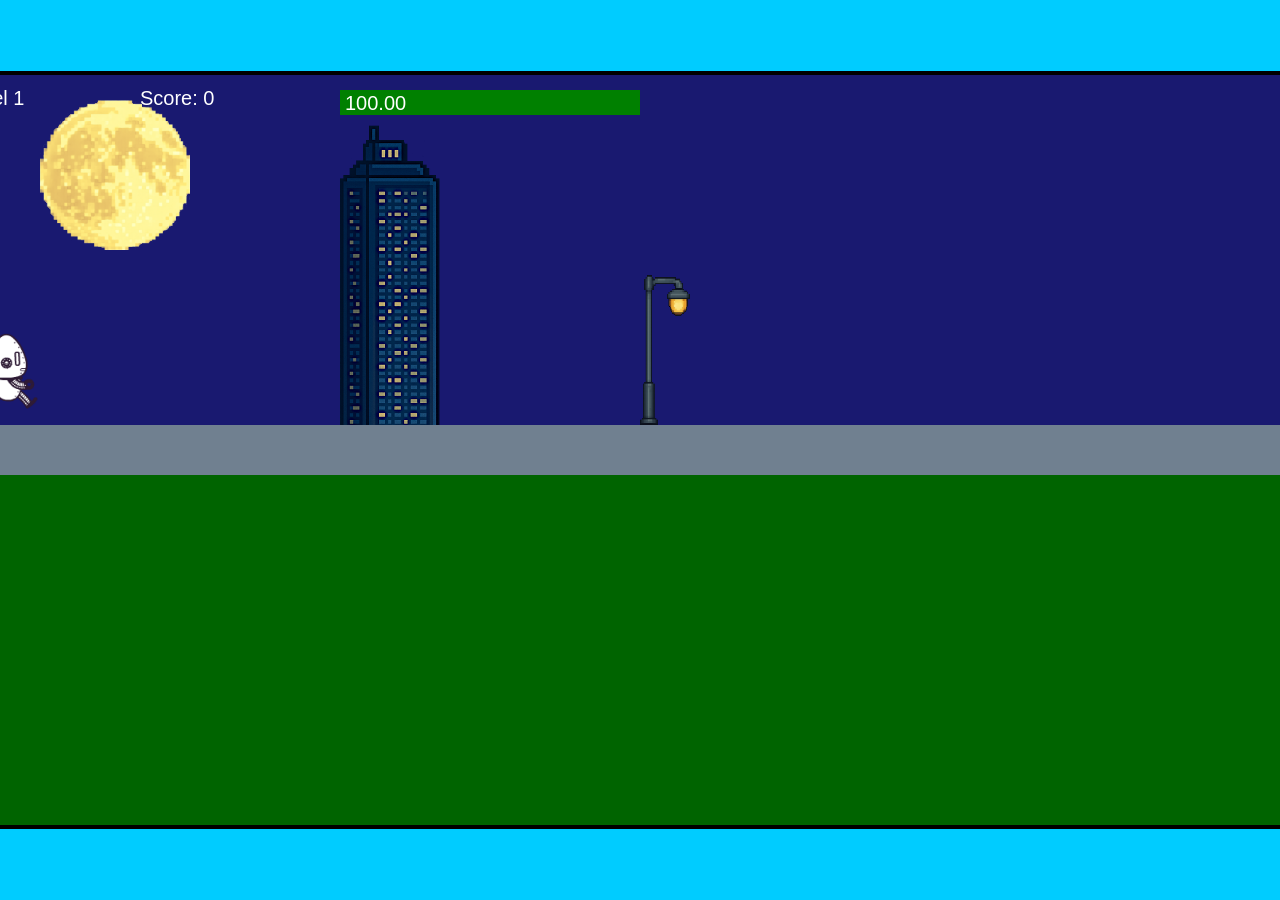
<file: fsd-projects/runtime/index.html>
<!DOCTYPE html>
<html lang="en">
  <head>
    <meta charset="UTF-8" />
    <meta name="viewport" content="width=device-width, initial-scale=1.0" />
    <title>Runtime Neo</title>
    <link rel="stylesheet" href="runtime.css" />
    <script src="https://code.jquery.com/jquery-3.1.0.js"></script>
    <script src="setup.js"></script>
    <script src="levels.js"></script>
    <script src="scenery.js"></script>
    <script src="student.js"></script>
    <script src="main.js"></script>
  </head>
  <body id="body">
    <canvas id="gameCanvas" width="1400" height="750"></canvas>
    <img id="player" src="images/halle.png" />
    <img id="projectile" src="images/projectile.png" />
    <img id="basicPlatform" src="images/interactable/basicPlatform.png" />
    <img id="spikes" src="images/interactable/spikes.png" />
    <img id="bug" src="images/interactable/bug.png" />
    <img id="healthUp" src="images/interactable/healthUp.png" />
    <img id="flag" src="images/interactable/flag.png" />
    <img id="moon" src="images/backgrounds/moon.png" />
    <img id="building" src="images/backgrounds/building.png" />
    <img id="lamp" src="images/backgrounds/lamp.png" />
  </body>
</html>
</file>
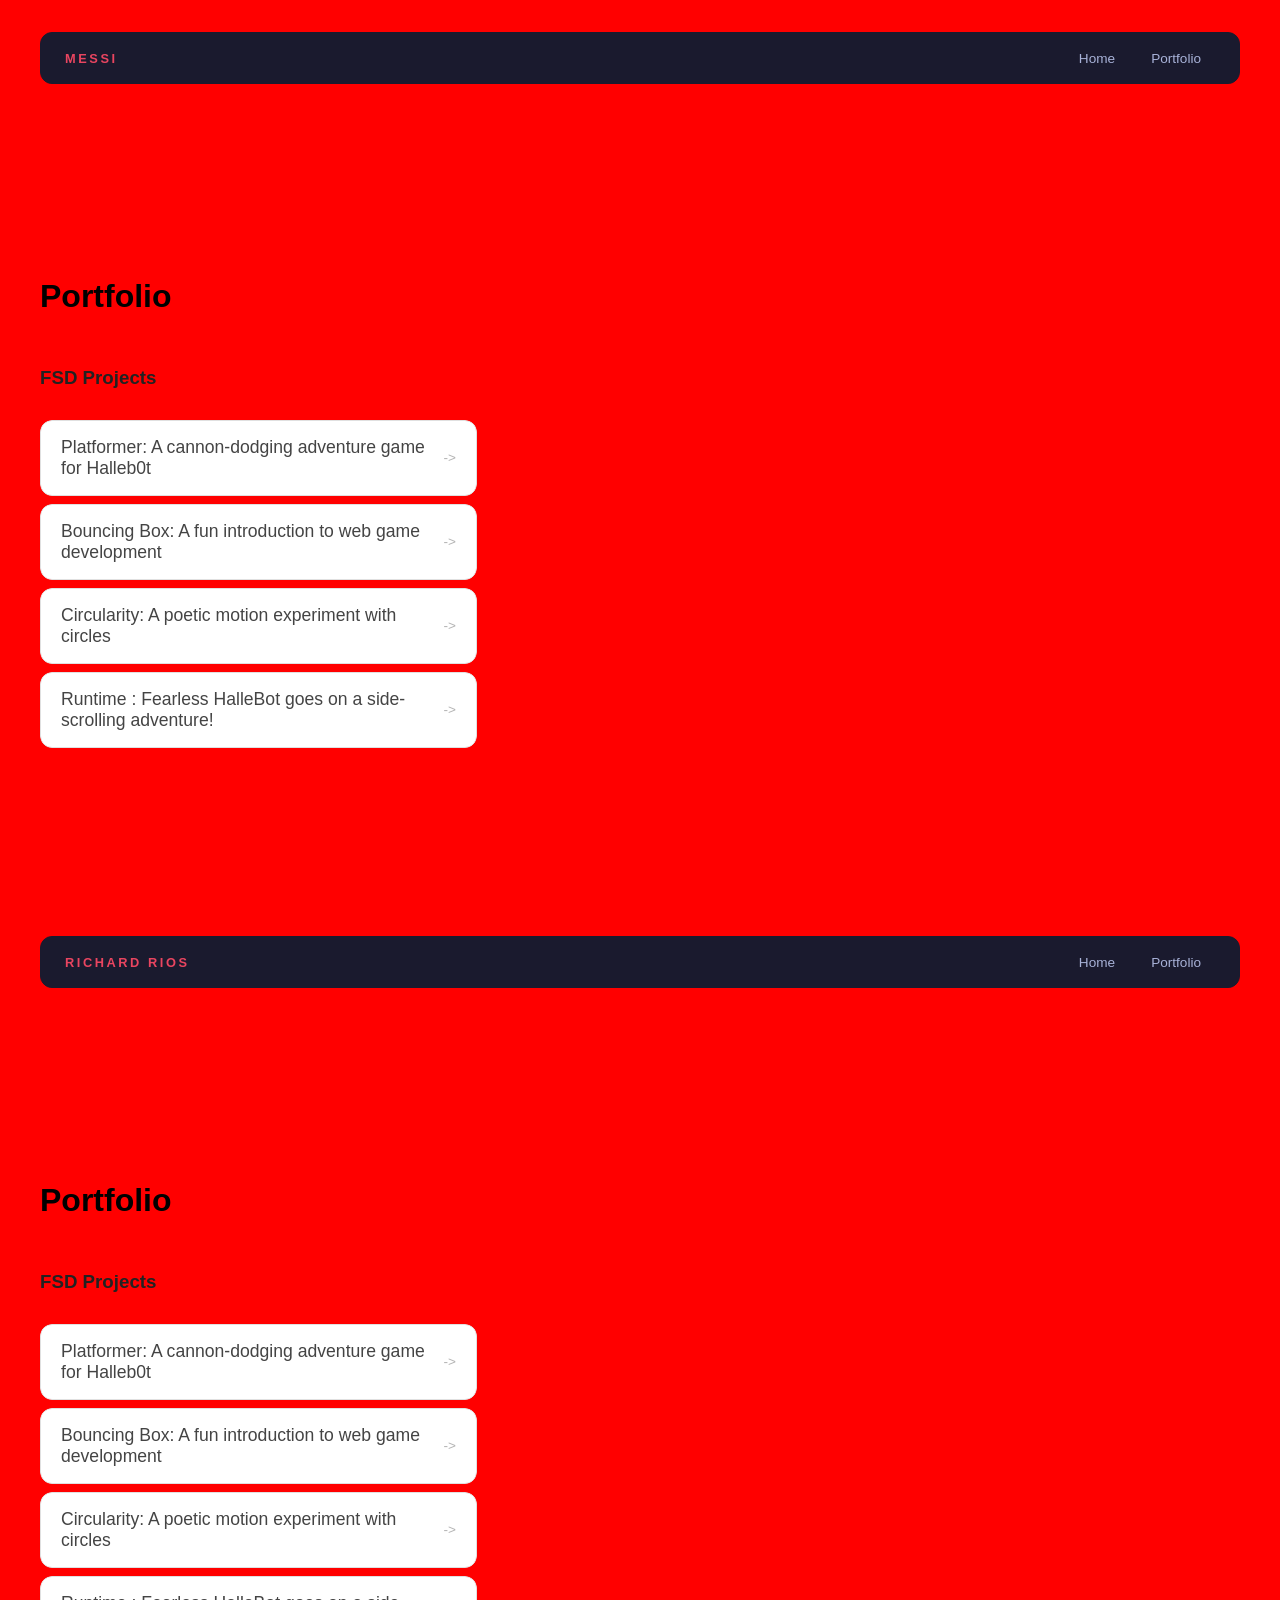
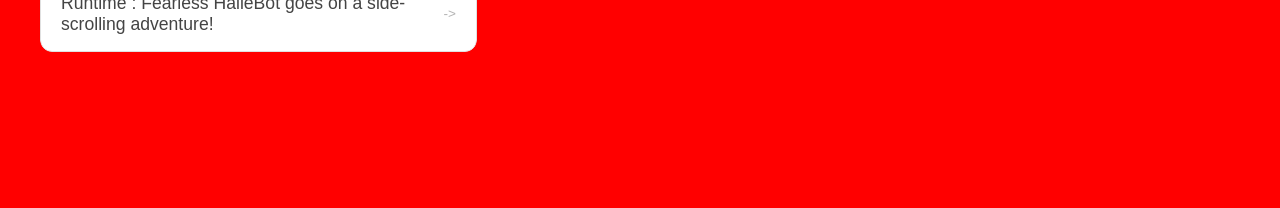
<file: portfolio.html>
<!DOCTYPE html>
<html>


<head>
 <title>messi </title>
 <link rel="stylesheet" href="style.css" />
</head>




<body>
 <!-- All content goes here -->
 <div id="all-contents">
   <nav>
     <h1>messi</h1>
     <ul id="nav-ul">
       <li class="nav-li">
         <a href="index.html">Home</a>
       </li>
       <li class="nav-li">
         <a href="portfolio.html">Portfolio</a>
       </li>
     </ul>
   </nav>




   <main>


     <div class="content">
       <h1>Portfolio</h1>
       <h3>FSD Projects</h3>
       <ul id="portfolio">
         <li>
           <a href="fsd-projects/platformer/">Platformer: A cannon-dodging adventure game for Halleb0t</a>
         </li>
         <li>
           <a href="fsd-projects/bouncing-box/">Bouncing Box: A fun introduction to web game development</a>
         </li>
         <li>
           <a href="fsd-projects/circularity/">Circularity: A poetic motion experiment with circles</a>
         </li>
         <li>
           <a href="fsd-projects/runtime/">Runtime : Fearless HalleBot goes on a side-scrolling adventure!</a>
         </li>
       </ul>
     </div>
 </div>
 </main>
</body>


</html>








<!DOCTYPE html>
<html>


<head>
 <title>Richard rios </title>
 <link rel="stylesheet" href="style.css"
</head>




<body>
 <!-- All content goes here -->
 <div id="all-contents">
   <nav>
     <h1>Richard rios</h1>
     <ul id="nav-ul">
       <li class="nav-li">
         <a href="index.html">Home</a>
       </li>
       <li class="nav-li">
         <a href="portfolio.html">Portfolio</a>
       </li>
     </ul>
   </nav>




   <main>


     <div class="content">
       <h1>Portfolio</h1>
       <h3>FSD Projects</h3>
       <ul id="portfolio">
         <li>
           <a href="fsd-projects/platformer/">Platformer: A cannon-dodging adventure game for Halleb0t</a>
         </li>
         <li>
           <a href="fsd-projects/bouncing-box/">Bouncing Box: A fun introduction to web game development</a>
         </li>
         <li>
           <a href="fsd-projects/circularity/">Circularity: A poetic motion experiment with circles</a>
         </li>
         <li>
           <a href="fsd-projects/runtime/">Runtime : Fearless HalleBot goes on a side-scrolling adventure!</a>
         </li>
       </ul>
     </div>
 </div>
 </main>
</body>


</html>
</file>
<file: fsd-projects/runtime/runtime.css>
/* runtime.css */
/* Styles for Runtime Neo auto-runner game */

img {
  display: none;
}

#gameCanvas {
  position: absolute;
  border: 4px solid #000;
  top: 50%;
  left: 50%;
  transform: translate(-50%, -50%);
}

body {
  margin: 0;
  background-color: #00ccff;
  font-family: Arial, sans-serif;
  text-align: center;
  overflow: hidden;
}
</file>
<file: style.css>
* {
  box-sizing: border-box;
}

body {
  margin: 0;
  background-color: red;
  color: #222;
  font-family: "Helvetica Neue", Arial, sans-serif;
}

#all-contents {
  max-width: 1500px;
  min-height: 100vh;
  margin: 0 auto;
  padding: 32px 40px;
}
main {
  display: grid;
  grid-template-columns: minmax(220px, 1fr) minmax(420px, 1.6fr);
  align-items: center;
  min-height: calc(100vh - 160px);
  gap: clamp(32px, 5vw, 80px);
}

.sidebar {
  width: 100%;
}

.content {
  display: flex;
  flex-direction: column;
  align-items: flex-start;
  gap: 12px;
}
h2 {
  margin: 0;
  font-size: clamp(4rem, 10vw, 7rem);
  line-height: 0.9;
  font-weight: 900;
  letter-spacing: -0.04em;
  text-transform: uppercase;
  color: #000;
}

.content > p {
  margin: 0;
  color: #999;
  font-size: 0.9rem;
  text-transform: uppercase;
  letter-spacing: 0.15em;
  line-height: 1.4;
}
h2 {
  color: #e94560; /* bright accent */
}

.content p {
  color: #010721;
}
h2 {
  color: #e94560; /* bright accent */
}

.content p {
  color: #000000;
}
#interests {
  margin-top: 32px;
  width: 100%;
}

#interests h3 {
  margin: 0 0 12px;
  font-size: 0.75rem;
  font-weight: 700;
  text-transform: uppercase;
  letter-spacing: 0.2em;
  color: #aaa;
}

#interests ul {
  list-style: none;
  margin: 0;
  padding: 0;
  display: flex;
  flex-wrap: wrap;
  gap: 8px;
}

#interests li {
  color: #555;
  font-size: 1rem;
  font-weight: 600;
  padding: 10px 20px;
  background: #fff;
  border: 1px solid #ddd;
  border-radius: 100px;
  transition:
    background 0.25s ease,
    color 0.25s ease,
    transform 0.25s ease;
  cursor: default;
}

#interests li:hover {
  background: #000;
  color: #fff;
  border-color: #000;
  transform: translateY(-2px);
}
#interests h3 {
  color: #e94560;
}

#interests li {
  background: #ffe8ec;
  border-color: #e94560;
  color: #e94560;
}

#interests li:hover {
  background: #e94560;
  color: #fff;
}
.sidebar-img {
  width: 100%;
  max-width: 760px;
  aspect-ratio: 3 / 4;
  object-fit: cover;
  display: block;
  border-radius: 16px;
  filter: grayscale(100%);
  box-shadow: 0 8px 30px rgba(0, 0, 0, 0.12);
  transition:
    filter 0.4s ease,
    transform 0.4s ease,
    box-shadow 0.4s ease;
}

.sidebar-img:hover {
  filter: grayscale(0%);
  transform: translateY(-4px);
  box-shadow: 0 16px 40px rgba(0, 0, 0, 0.18);
}
.sidebar-img {
  width: 100%;
  max-width: 760px;
  aspect-ratio: 3 / 4;
  object-fit: cover;
  display: block;
  border-radius: 24px;
  box-shadow: 0 8px 30px rgba(0, 0, 0, 0.12);
}
nav {
  display: flex;
  justify-content: space-between;
  align-items: center;
  margin-bottom: 48px;
  padding: 16px 24px;
  background: #fff;
  border: 1px solid #e0e0e0;
  border-radius: 12px;
}

nav h1 {
  margin: 0;
  font-size: 0.8rem;
  font-weight: 700;
  text-transform: uppercase;
  letter-spacing: 0.2em;
  color: #000;
}

#nav-ul {
  list-style: none;
  display: flex;
  gap: 8px;
  margin: 0;
  padding: 0;
}

.nav-li a {
  color: #666;
  text-decoration: none;
  font-size: 0.85rem;
  font-weight: 500;
  padding: 6px 14px;
  border-radius: 8px;
  transition:
    background 0.25s ease,
    color 0.25s ease;
}

.nav-li a:hover {
  background: #000;
  color: #fff;
}
nav {
  background: #1a1a2e;
  border-color: #1a1a2e;
}

nav h1 {
  color: #e94560;
}

.nav-li a {
  color: #a8b2d8;
}

.nav-li a:hover {
  background: #e94560;
  color: #fff;
}
main {
  display: grid;
  grid-template-columns: minmax(220px, 1fr) minmax(420px, 1.6fr);
  align-items: center;
  min-height: calc(100vh - 160px);
  gap: clamp(32px, 5vw, 80px);
}

.sidebar {
  width: 100%;
}

.content {
  display: flex;
  flex-direction: column;
  align-items: flex-start;
  gap: 12px;
}
/* Portfolio styles */
.content h1 {
  color: black;
}

#portfolio {
  list-style: none;
  margin: 0;
  padding: 0;
  width: 100%;
  display: flex;
  flex-direction: column;
  gap: 8px;
}

#portfolio li {
  border-radius: 12px;
  overflow: hidden;
}

#portfolio a {
  display: flex;
  justify-content: space-between;
  align-items: center;
  text-decoration: none;
  color: #444;
  padding: 16px 20px;
  font-size: 1.1rem;
  font-weight: 500;
  background: #fff;
  border: 1px solid #e0e0e0;
  border-radius: 12px;
  transition: background 0.25s ease, color 0.25s ease, transform 0.25s ease;
}

#portfolio a:hover {
  background: #000;
  color: #fff;
  transform: translateX(4px);
}

#portfolio a::after {
  content: "->";
  font-size: 0.85rem;
  opacity: 0.4;
  transition: opacity 0.25s ease;
  white-space: nowrap;
}

#portfolio a:hover::after {
  opacity: 1;
}
<head>
 /* Portfolio styles */
.content h1 {
  color: black;
}

#portfolio {
  list-style: none;
  margin: 0;
  padding: 0;
  width: 100%;
  display: flex;
  flex-direction: column;
  gap: 8px;
}

#portfolio li {
  border-radius: 12px;
  overflow: hidden;
}

#portfolio a {
  display: flex;
  justify-content: space-between;
  align-items: center;
  text-decoration: none;
  color: #444;
  padding: 16px 20px;
  font-size: 1.1rem;
  font-weight: 500;
  background: #fff;
  border: 1px solid #e0e0e0;
  border-radius: 12px;
  transition: background 0.25s ease, color 0.25s ease, transform 0.25s ease;
}

#portfolio a:hover {
  background: #e70505;
  color: #fff;
  transform: translateX(4px);
}

#portfolio a::after {
  content: "->";
  font-size: 0.85rem;
  opacity: 0.4;
  transition: opacity 0.25s ease;
  white-space: nowrap;
}

#portfolio a:hover::after {
  opacity: 1;
}
</file>
